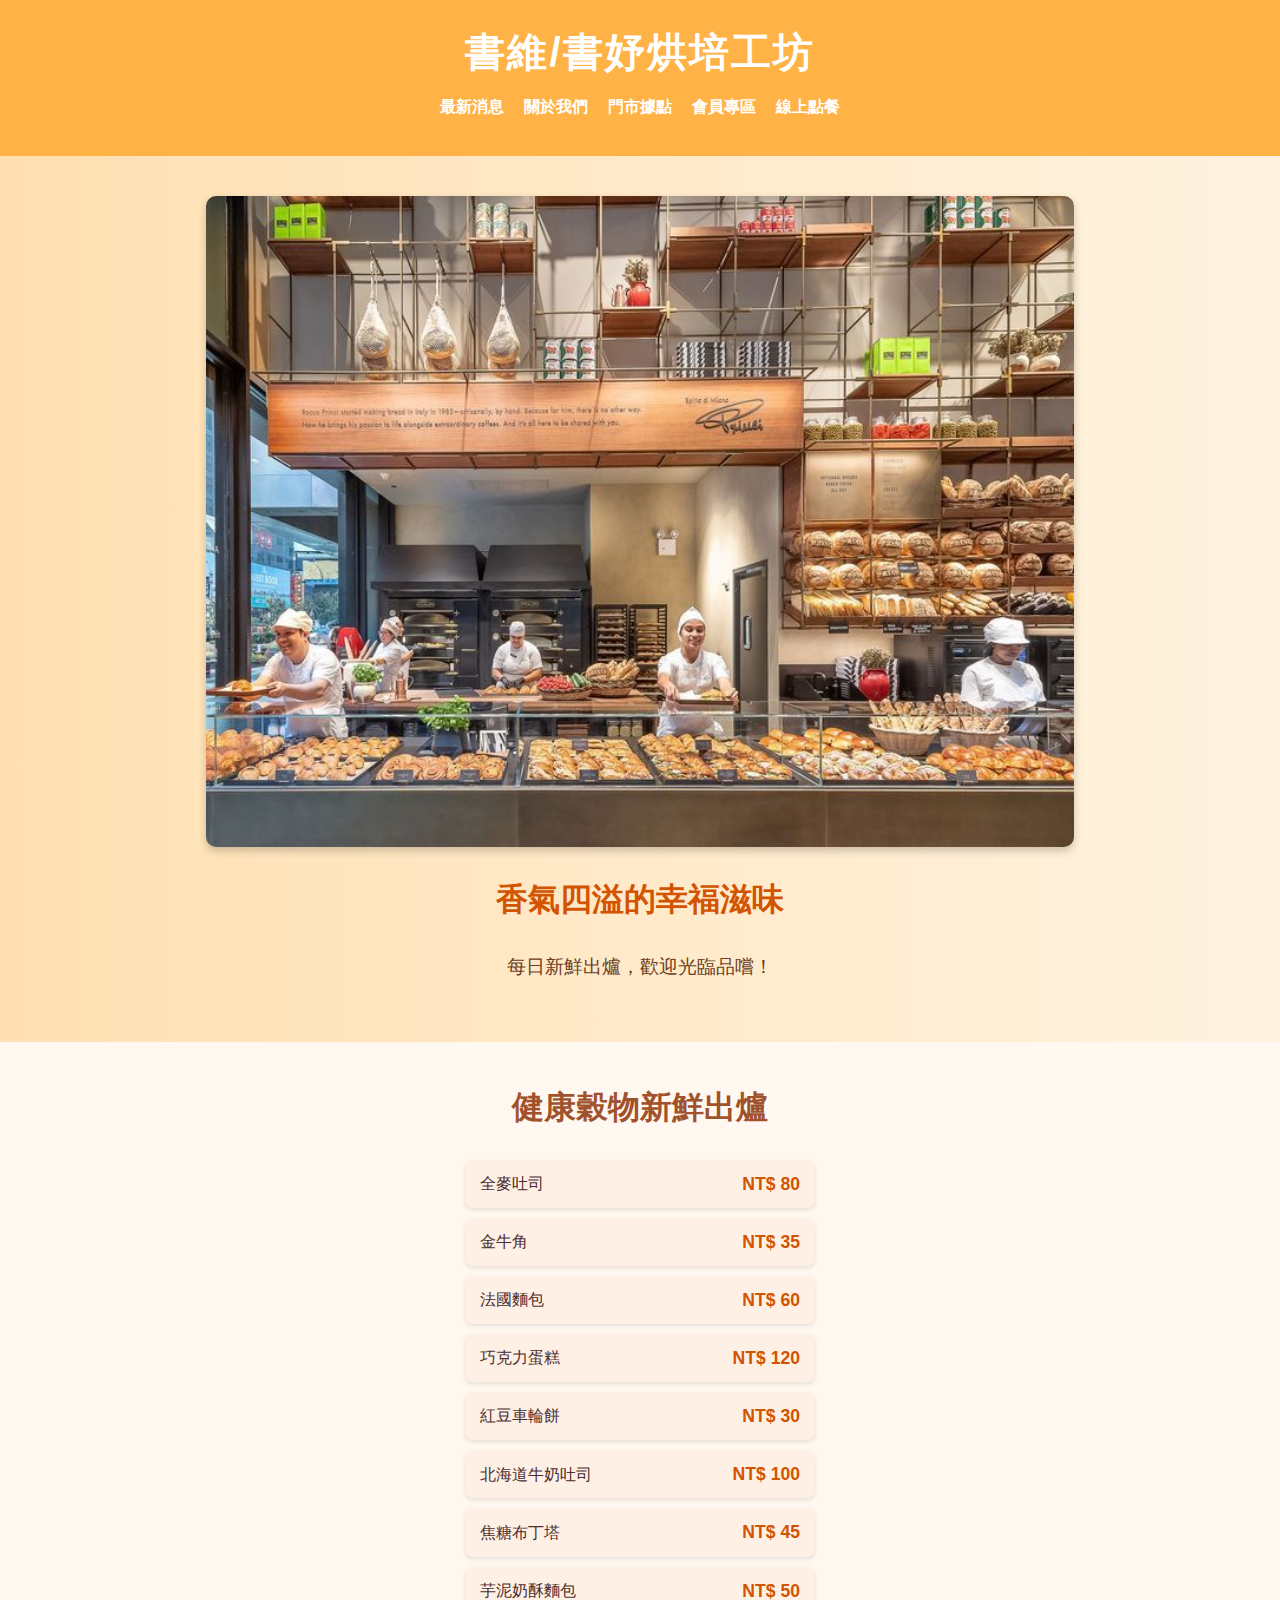
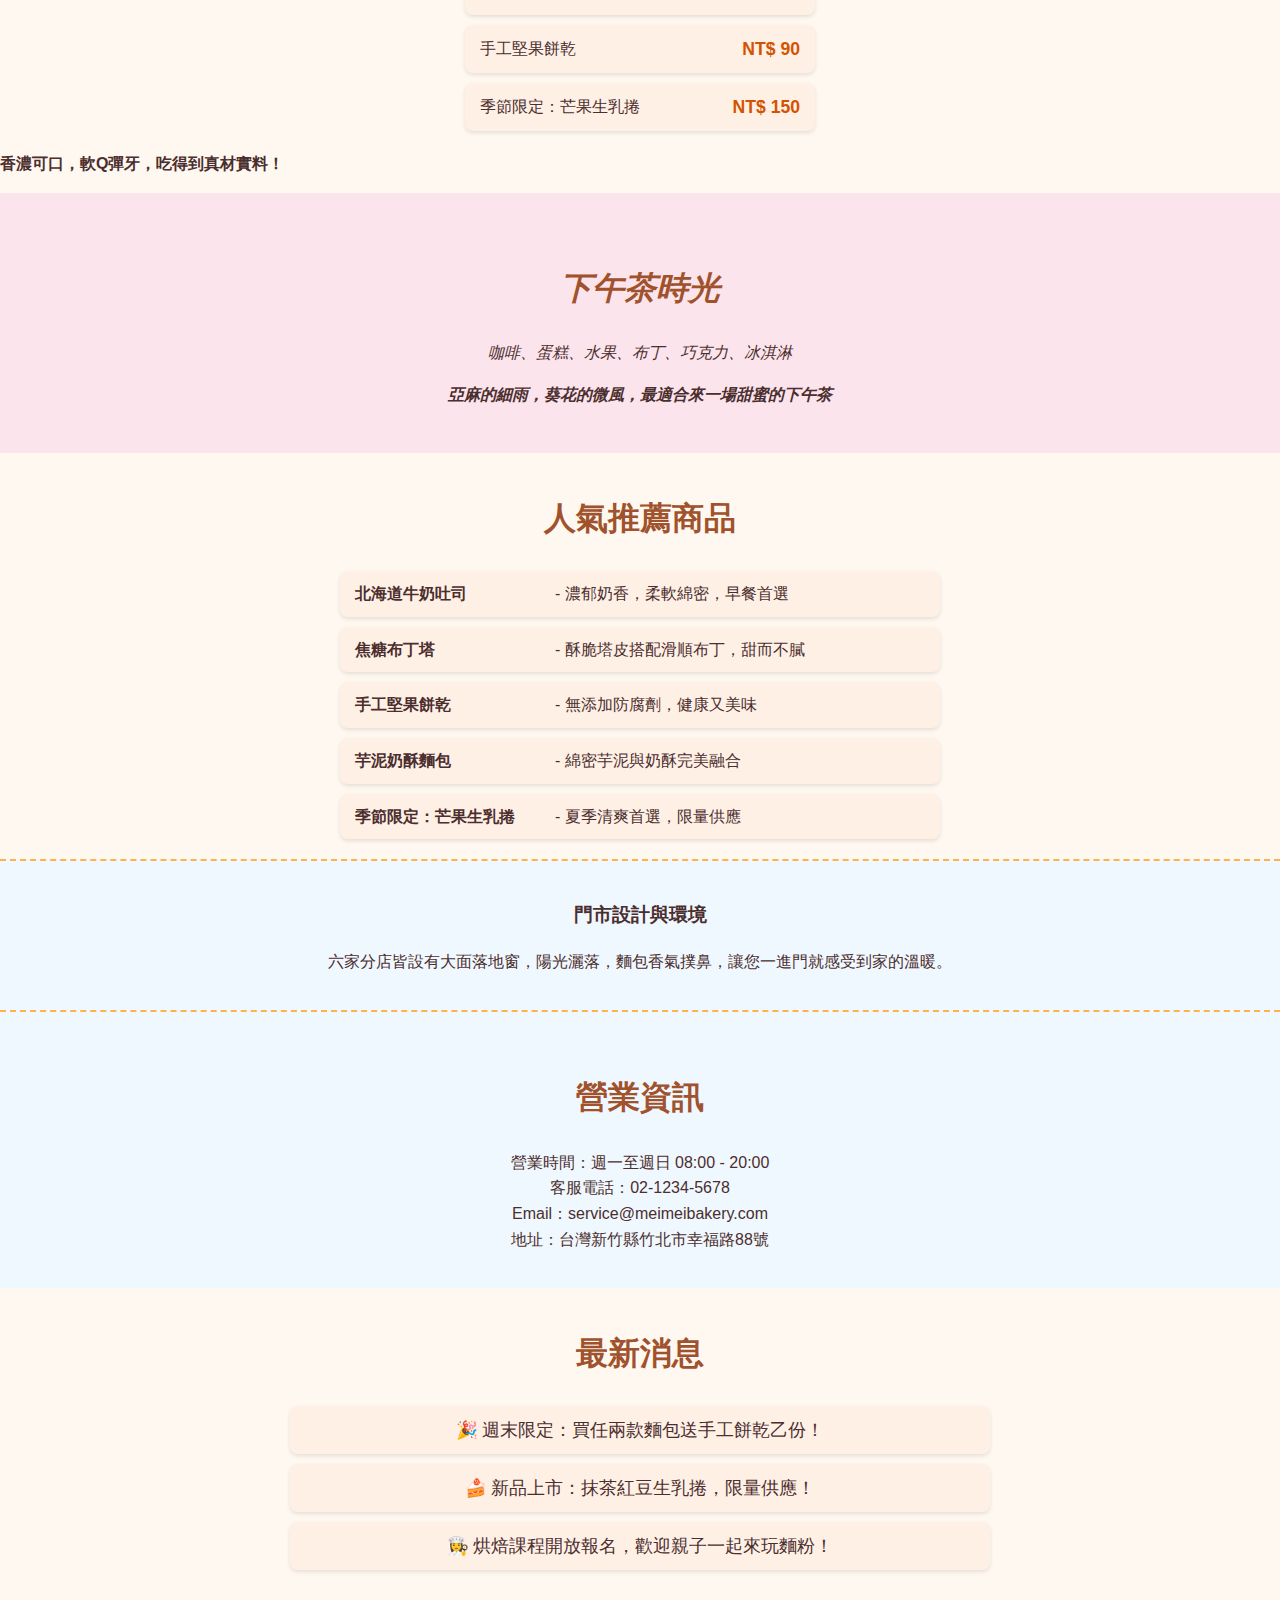
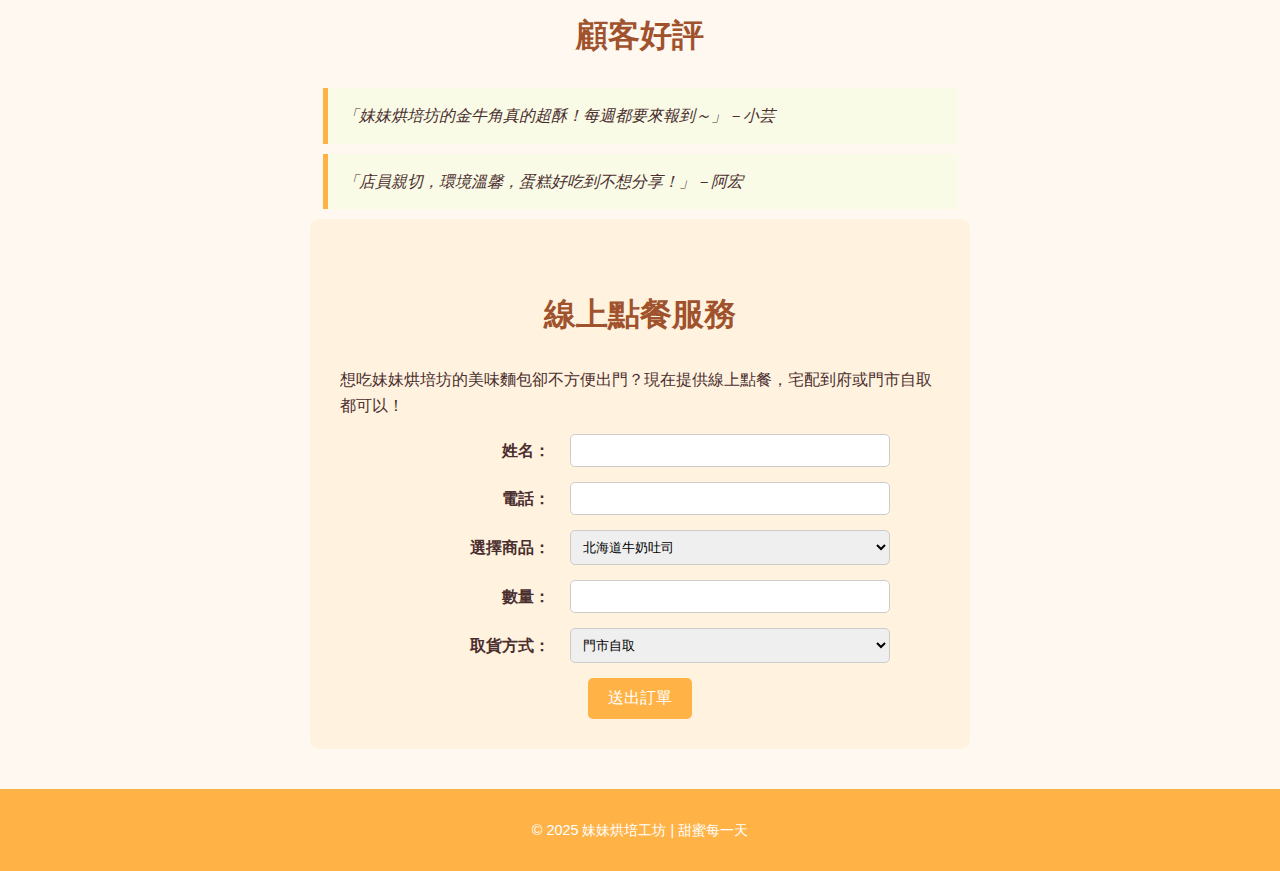
<file: bakery.html>
<!DOCTYPE html>
<html lang="zh-hant">
<head>
    <meta charset="UTF-8">
    <meta name="viewport" content="width=device-width, initial-scale=1.0">
    <title>妹妹/書維烘培工坊</title>
    <link rel="stylesheet" href="style.css">
</head>
<body>
    <header>
        <h1>書維/書妤烘培工坊</h1>
        <nav>
            <ul>
                <li><a href="#">最新消息</a></li>
                <li><a href="#">關於我們</a></li>
                <li><a href="#">門市據點</a></li>
                <li><a href="#">會員專區</a></li>
                <li><a href="#online-order">線上點餐</a></li>
            </ul>
        </nav>
    </header>

    <section class="hero">
        <img src="images/面包店设计.jpg" alt="妹妹烘培坊六家店面設計">
        <h2>香氣四溢的幸福滋味</h2>
        <p>每日新鮮出爐，歡迎光臨品嚐！</p>
    </section>

    <section class="products">
        <h2>健康穀物新鮮出爐</h2>
        <ul>
            <li>全麥吐司 <span class="price">NT$ 80</span></li>
            <li>金牛角 <span class="price">NT$ 35</span></li>
            <li>法國麵包 <span class="price">NT$ 60</span></li>
            <li>巧克力蛋糕 <span class="price">NT$ 120</span></li>
            <li>紅豆車輪餅 <span class="price">NT$ 30</span></li>
            <li>北海道牛奶吐司 <span class="price">NT$ 100</span></li>
            <li>焦糖布丁塔 <span class="price">NT$ 45</span></li>
            <li>芋泥奶酥麵包 <span class="price">NT$ 50</span></li>
            <li>手工堅果餅乾 <span class="price">NT$ 90</span></li>
            <li>季節限定：芒果生乳捲 <span class="price">NT$ 150</span></li>
        </ul>
        <p><strong>香濃可口，軟Q彈牙，吃得到真材實料！</strong></p>
    </section>

    <section class="afternoon-tea">
        <h2>下午茶時光</h2>
        <p>咖啡、蛋糕、水果、布丁、巧克力、冰淇淋</p>
        <p><strong>亞麻的細雨，葵花的微風，最適合來一場甜蜜的下午茶</strong></p>
    </section>

    <section class="featured-products">
        <h2>人氣推薦商品</h2>
        <ul>
            <li><strong>北海道牛奶吐司</strong> - 濃郁奶香，柔軟綿密，早餐首選</li>
            <li><strong>焦糖布丁塔</strong> - 酥脆塔皮搭配滑順布丁，甜而不膩</li>
            <li><strong>手工堅果餅乾</strong> - 無添加防腐劑，健康又美味</li>
            <li><strong>芋泥奶酥麵包</strong> - 綿密芋泥與奶酥完美融合</li>
            <li><strong>季節限定：芒果生乳捲</strong> - 夏季清爽首選，限量供應</li>
        </ul>
    </section>

    <section class="store-info">
        <h3>門市設計與環境</h3>
        <p>六家分店皆設有大面落地窗，陽光灑落，麵包香氣撲鼻，讓您一進門就感受到家的溫暖。</p>
    </section>

    <section class="business-info">
        <h2>營業資訊</h2>
        <ul>
            <li>營業時間：週一至週日 08:00 - 20:00</li>
            <li>客服電話：02-1234-5678</li>
            <li>Email：service@meimeibakery.com</li>
            <li>地址：台灣新竹縣竹北市幸福路88號</li>
        </ul>
    </section>

    <section class="news">
        <h2>最新消息</h2>
        <ul>
            <li>🎉 週末限定：買任兩款麵包送手工餅乾乙份！</li>
            <li>🍰 新品上市：抹茶紅豆生乳捲，限量供應！</li>
            <li>👩‍🍳 烘焙課程開放報名，歡迎親子一起來玩麵粉！</li>
        </ul>
    </section>

    <section class="reviews">
        <h2>顧客好評</h2>
        <blockquote>「妹妹烘培坊的金牛角真的超酥！每週都要來報到～」－小芸</blockquote>
        <blockquote>「店員親切，環境溫馨，蛋糕好吃到不想分享！」－阿宏</blockquote>
    </section>

    <section id="online-order" class="online-order">
        <h2>線上點餐服務</h2>
        <p>想吃妹妹烘培坊的美味麵包卻不方便出門？現在提供線上點餐，宅配到府或門市自取都可以！</p>
        <form action="submit_order.php" method="post">
            <label for="name">姓名：</label>
            <input type="text" id="name" name="name" required>

            <label for="phone">電話：</label>
            <input type="tel" id="phone" name="phone" required>

            <label for="product">選擇商品：</label>
            <select id="product" name="product">
                <option value="milk-toast">北海道牛奶吐司</option>
                <option value="caramel-tart">焦糖布丁塔</option>
                <option value="nut-cookie">手工堅果餅乾</option>
                <option value="taro-bread">芋泥奶酥麵包</option>
                <option value="mango-roll">芒果生乳捲</option>
            </select>

            <label for="quantity">數量：</label>
            <input type="number" id="quantity" name="quantity" min="1" required>

            <label for="delivery">取貨方式：</label>
            <select id="delivery" name="delivery">
                <option value="pickup">門市自取</option>
                <option value="delivery">宅配到府</option>
            </select>

            <button type="submit">送出訂單</button>
        </form>
    </section>

    <footer>
        <p>&copy; 2025 妹妹烘培工坊 | 甜蜜每一天</p>
    </footer>
</body>
</html>
</file>
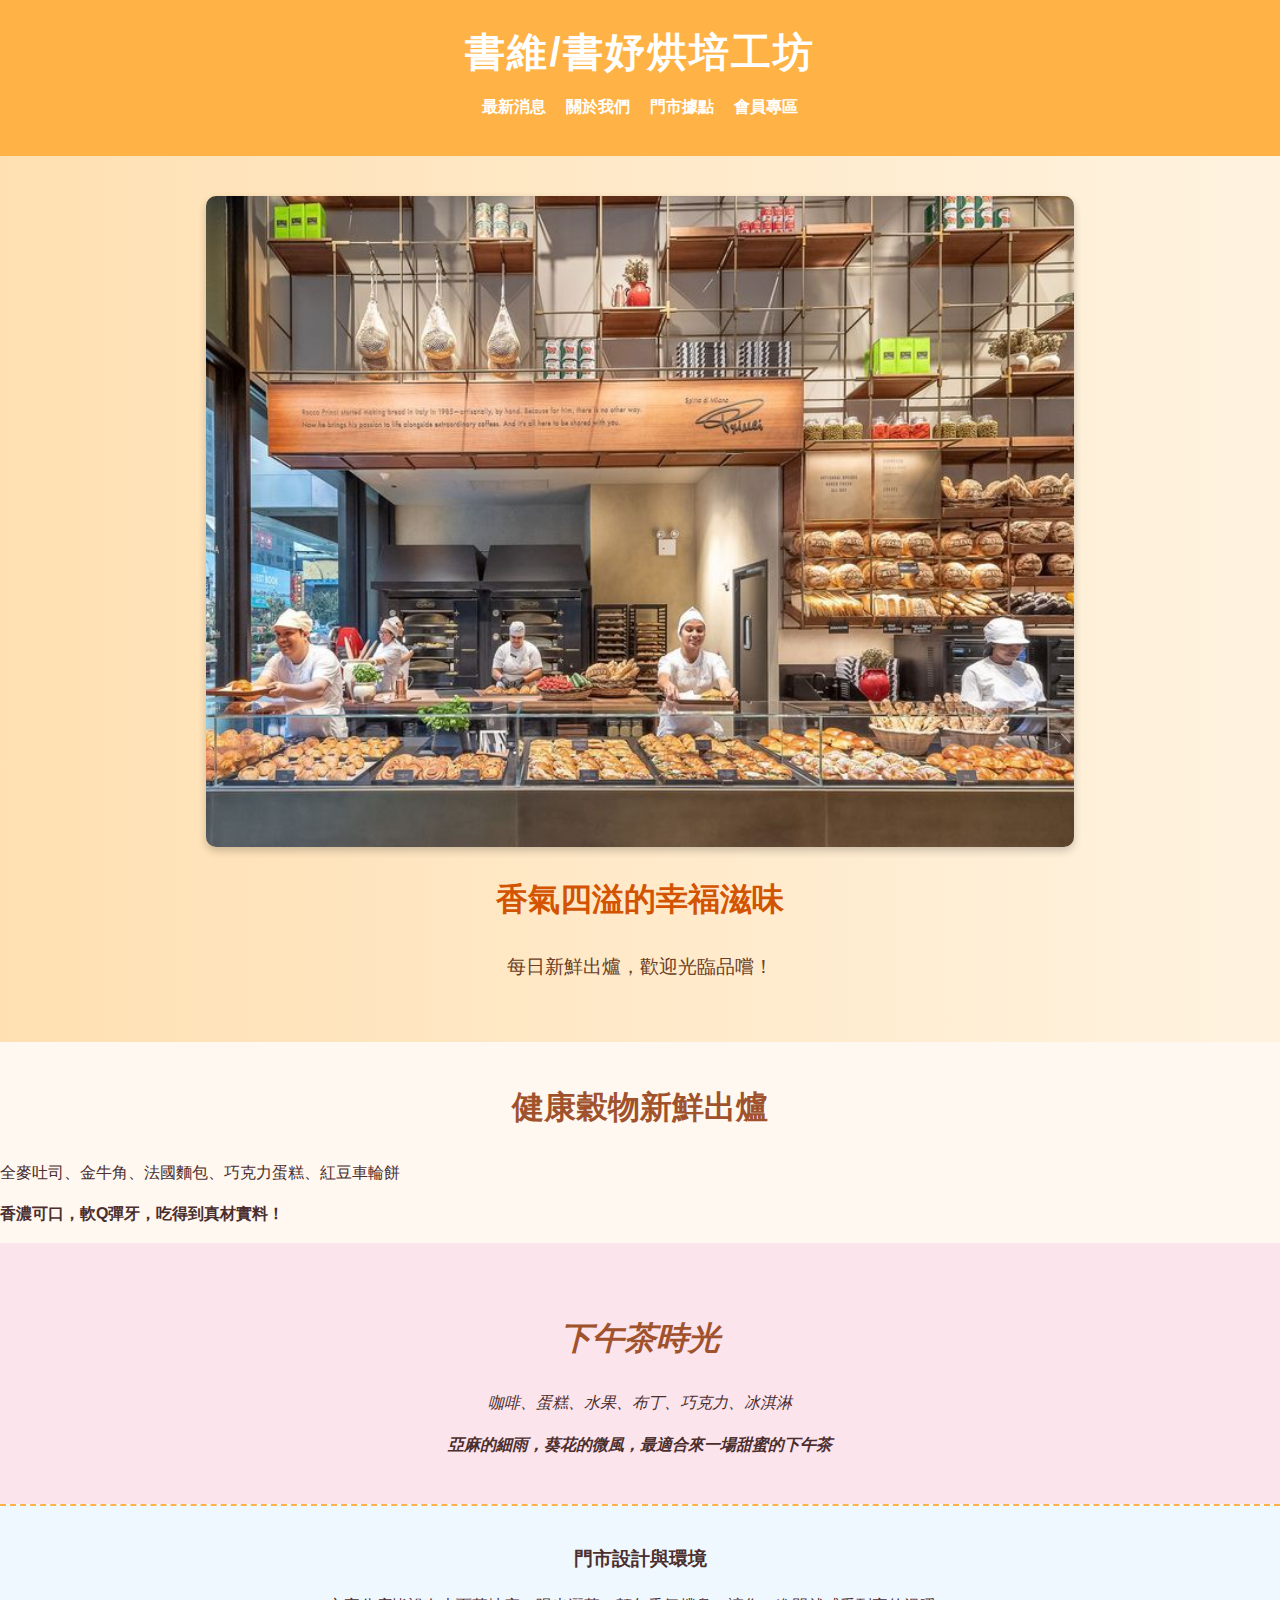
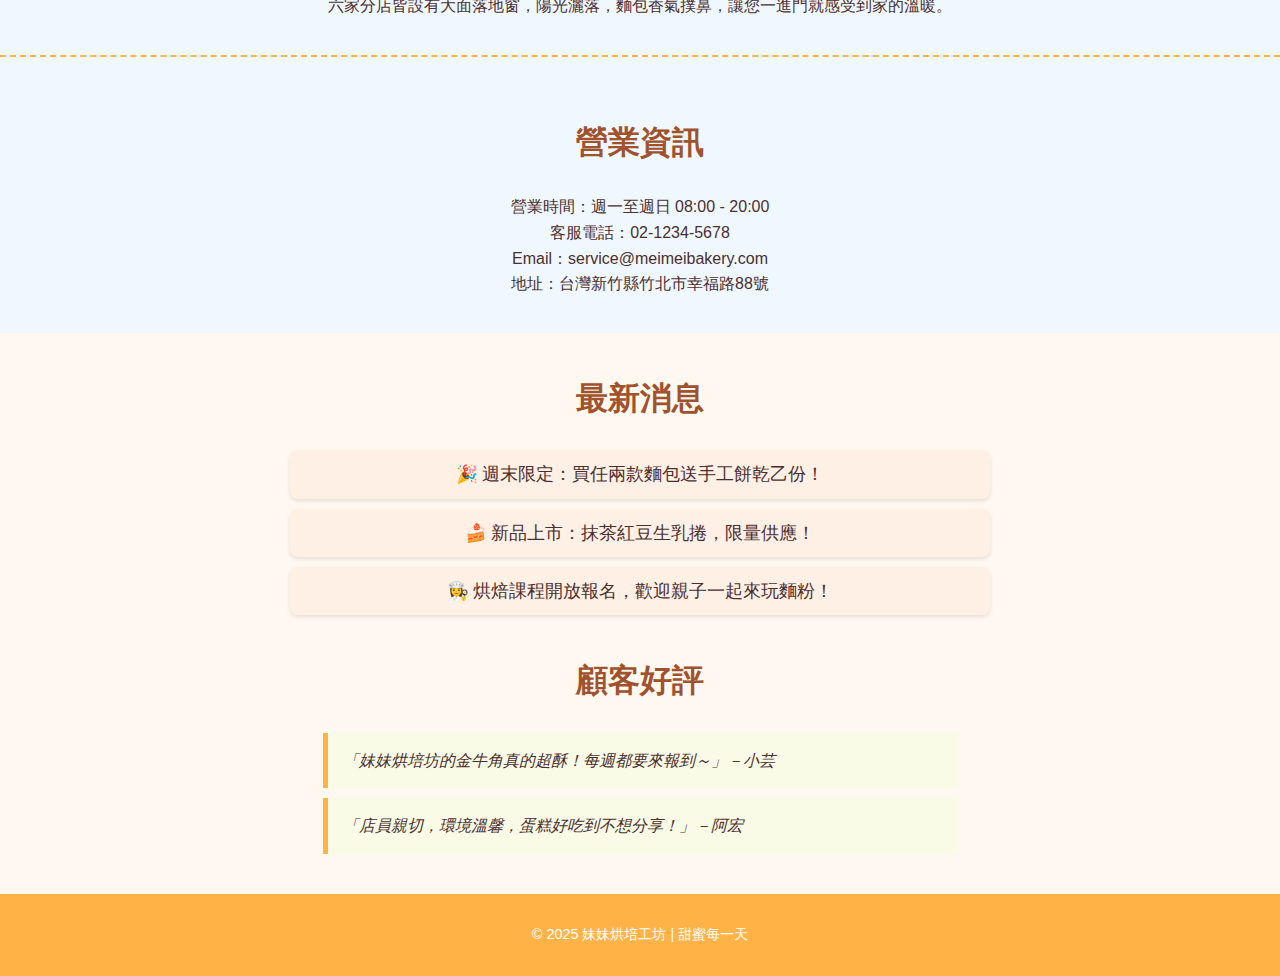
<file: index1.html>
<!DOCTYPE html>
<html lang="zh-hant">
<head>
    <meta charset="UTF-8">
    <meta name="viewport" content="width=device-width, initial-scale=1.0">
    <title>妹妹/書維烘培工坊</title>
    <link rel="stylesheet" href="style.css">
</head>
<body>
    <header>
        <h1>書維/書妤烘培工坊</h1>
        <nav>
            <ul>
                <li><a href="#">最新消息</a></li>
                <li><a href="#">關於我們</a></li>
                <li><a href="#">門市據點</a></li>
                <li><a href="#">會員專區</a></li>
            </ul>
        </nav>
    </header>

    <section class="hero">
        <img src="images/面包店设计.jpg" alt="妹妹烘培坊六家店面設計">
        <h2>香氣四溢的幸福滋味</h2>
        <p>每日新鮮出爐，歡迎光臨品嚐！</p>
    </section>

    <section class="products">
        <h2>健康穀物新鮮出爐</h2>
        <p>全麥吐司、金牛角、法國麵包、巧克力蛋糕、紅豆車輪餅</p>
        <p><strong>香濃可口，軟Q彈牙，吃得到真材實料！</strong></p>
    </section>

    <section class="afternoon-tea">
        <h2>下午茶時光</h2>
        <p>咖啡、蛋糕、水果、布丁、巧克力、冰淇淋</p>
        <p><strong>亞麻的細雨，葵花的微風，最適合來一場甜蜜的下午茶</strong></p>
    </section>

    <section class="store-info">
        <h3>門市設計與環境</h3>
        <p>六家分店皆設有大面落地窗，陽光灑落，麵包香氣撲鼻，讓您一進門就感受到家的溫暖。</p>
    </section>

    <section class="business-info">
        <h2>營業資訊</h2>
        <ul>
            <li>營業時間：週一至週日 08:00 - 20:00</li>
            <li>客服電話：02-1234-5678</li>
            <li>Email：service@meimeibakery.com</li>
            <li>地址：台灣新竹縣竹北市幸福路88號</li>
        </ul>
    </section>

    <section class="news">
        <h2>最新消息</h2>
        <ul>
            <li>🎉 週末限定：買任兩款麵包送手工餅乾乙份！</li>
            <li>🍰 新品上市：抹茶紅豆生乳捲，限量供應！</li>
            <li>👩‍🍳 烘焙課程開放報名，歡迎親子一起來玩麵粉！</li>
        </ul>
    </section>

    <section class="reviews">
        <h2>顧客好評</h2>
        <blockquote>「妹妹烘培坊的金牛角真的超酥！每週都要來報到～」－小芸</blockquote>
        <blockquote>「店員親切，環境溫馨，蛋糕好吃到不想分享！」－阿宏</blockquote>
    </section>

    <footer>
        <p>&copy; 2025 妹妹烘培工坊 | 甜蜜每一天</p>
    </footer>
</body>
</html>
</file>
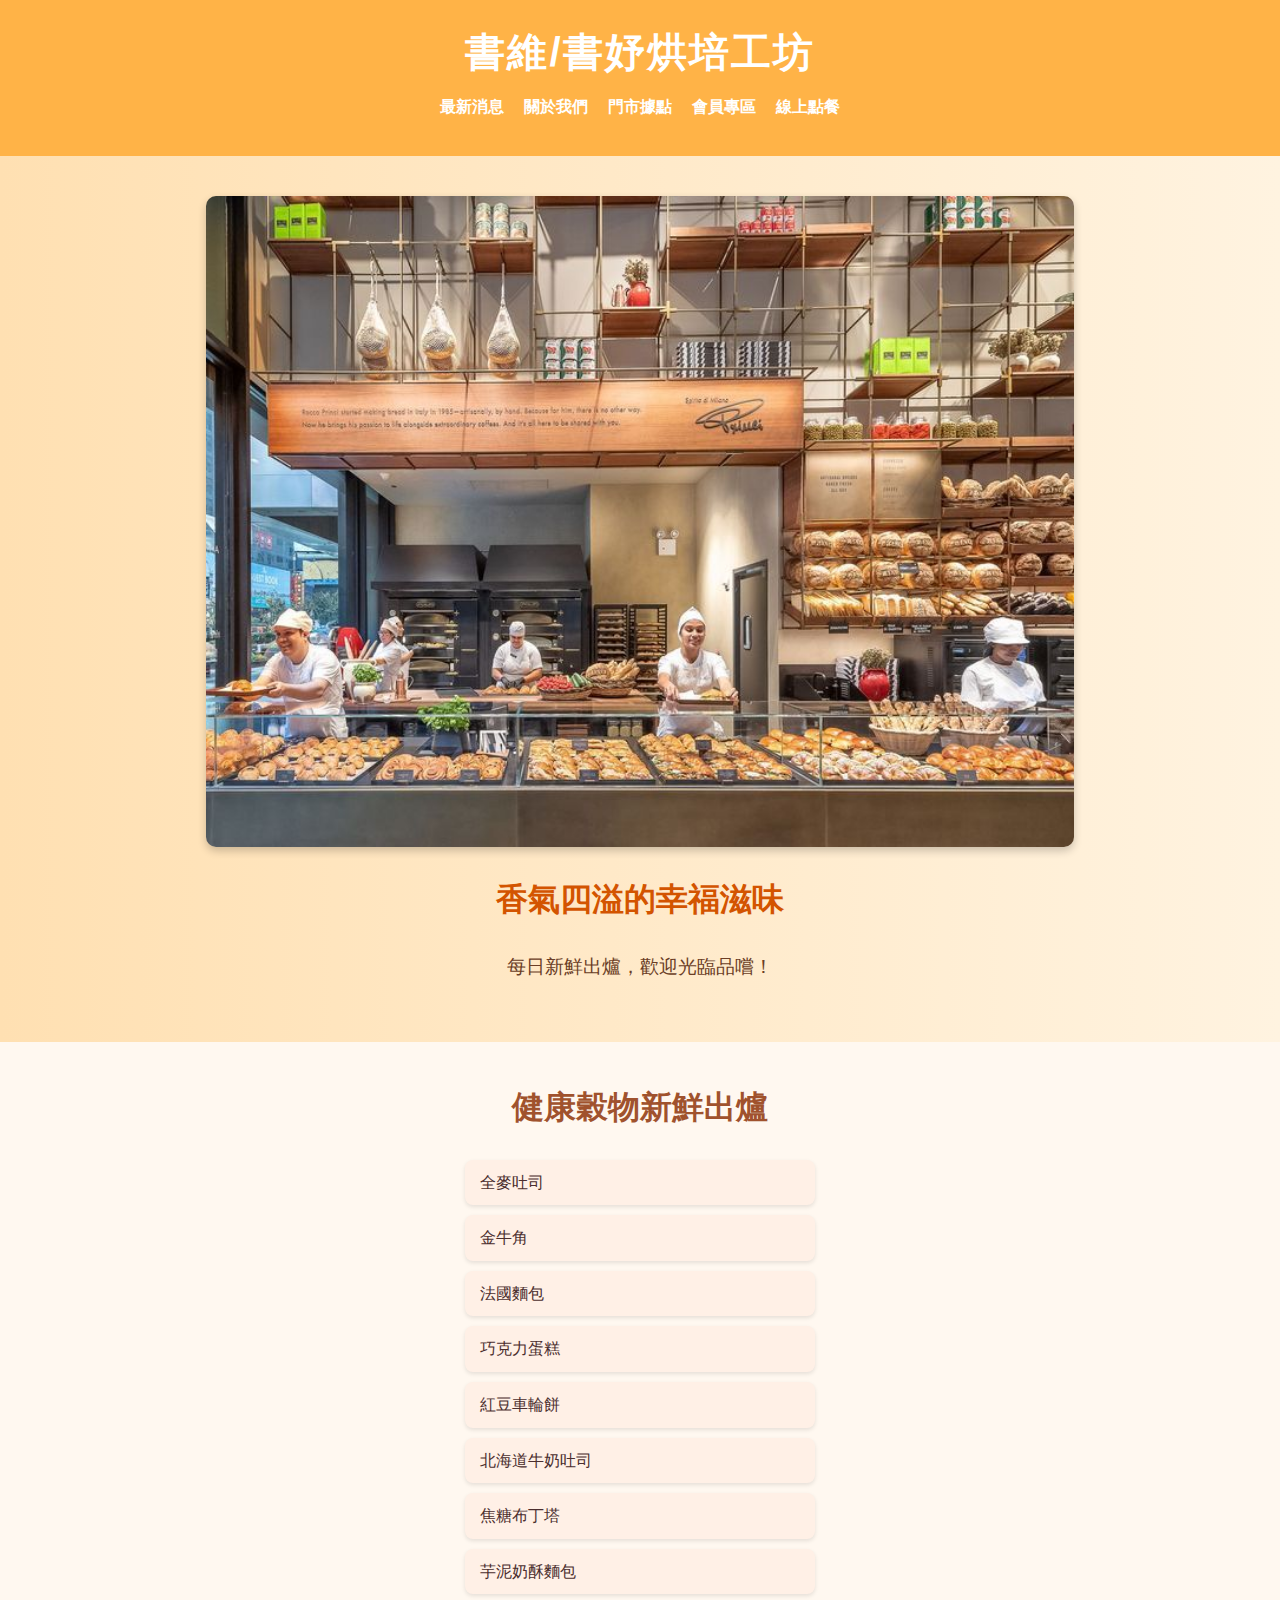
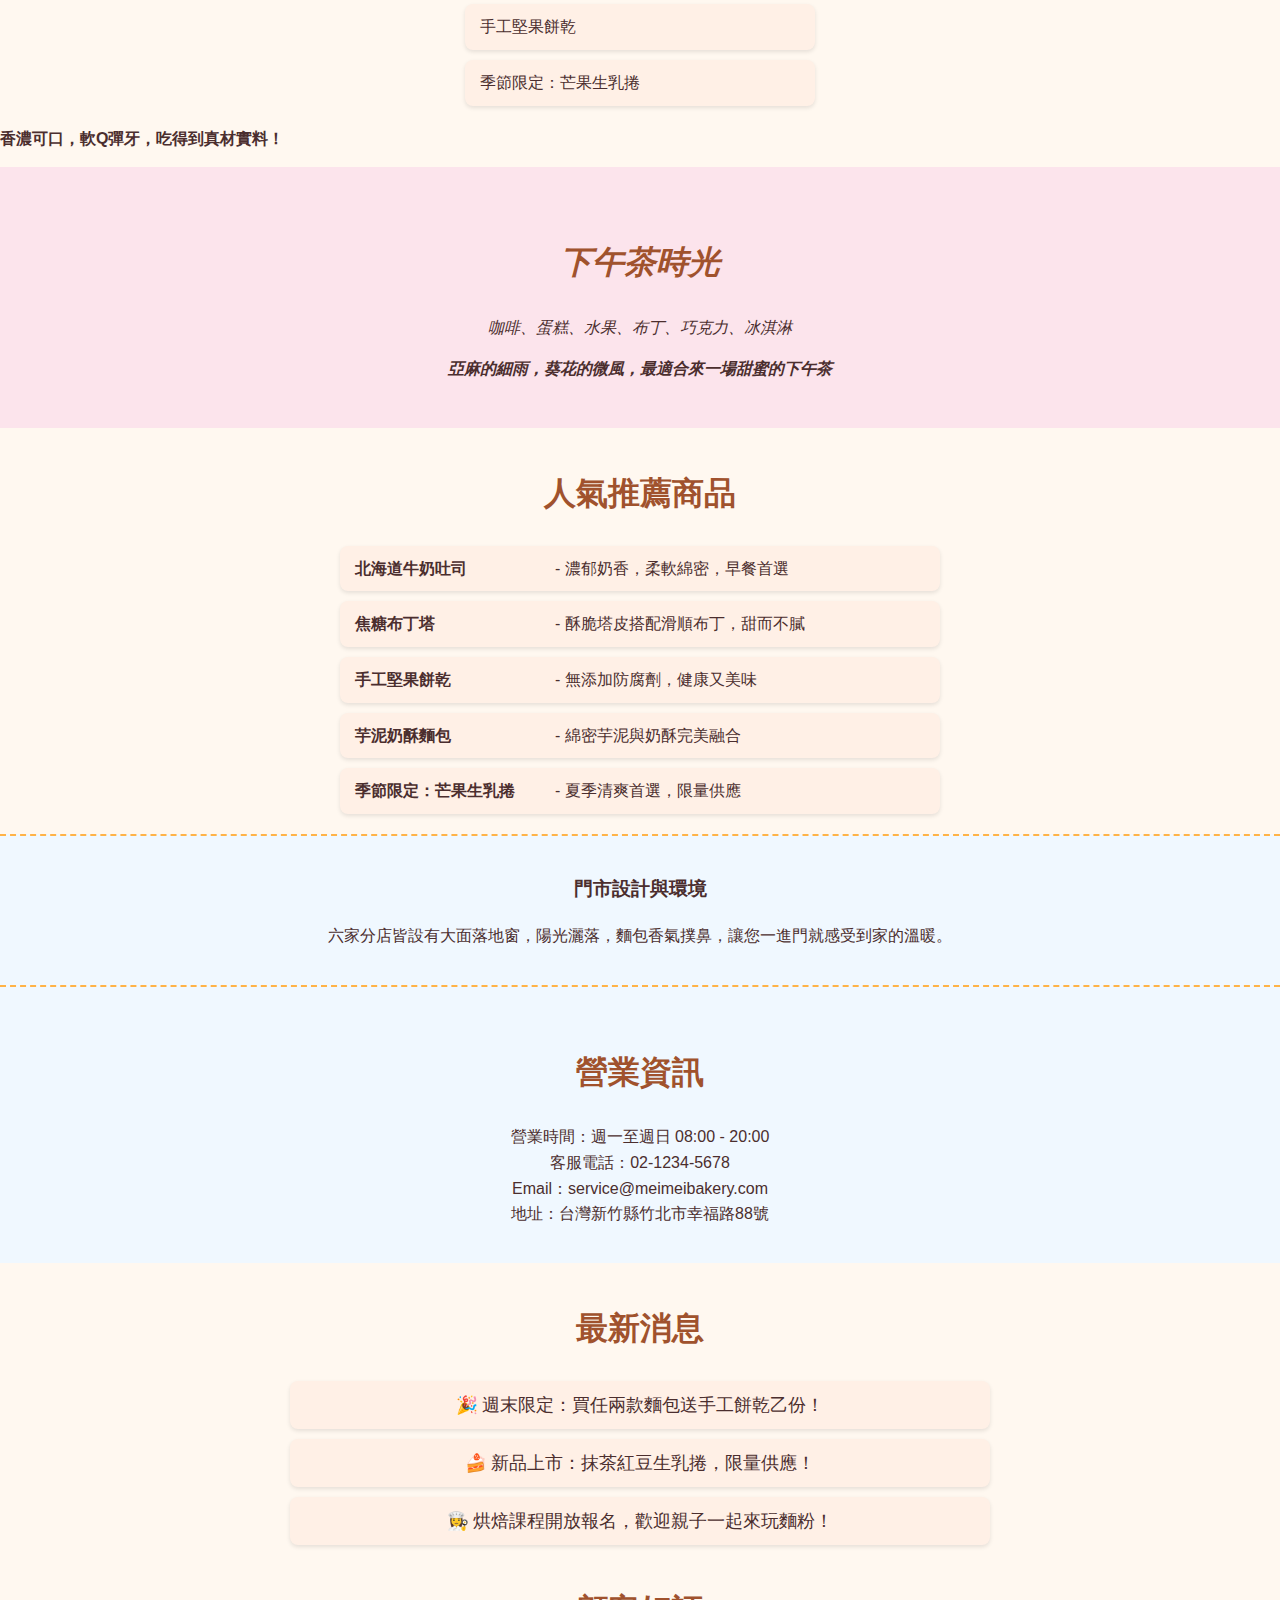
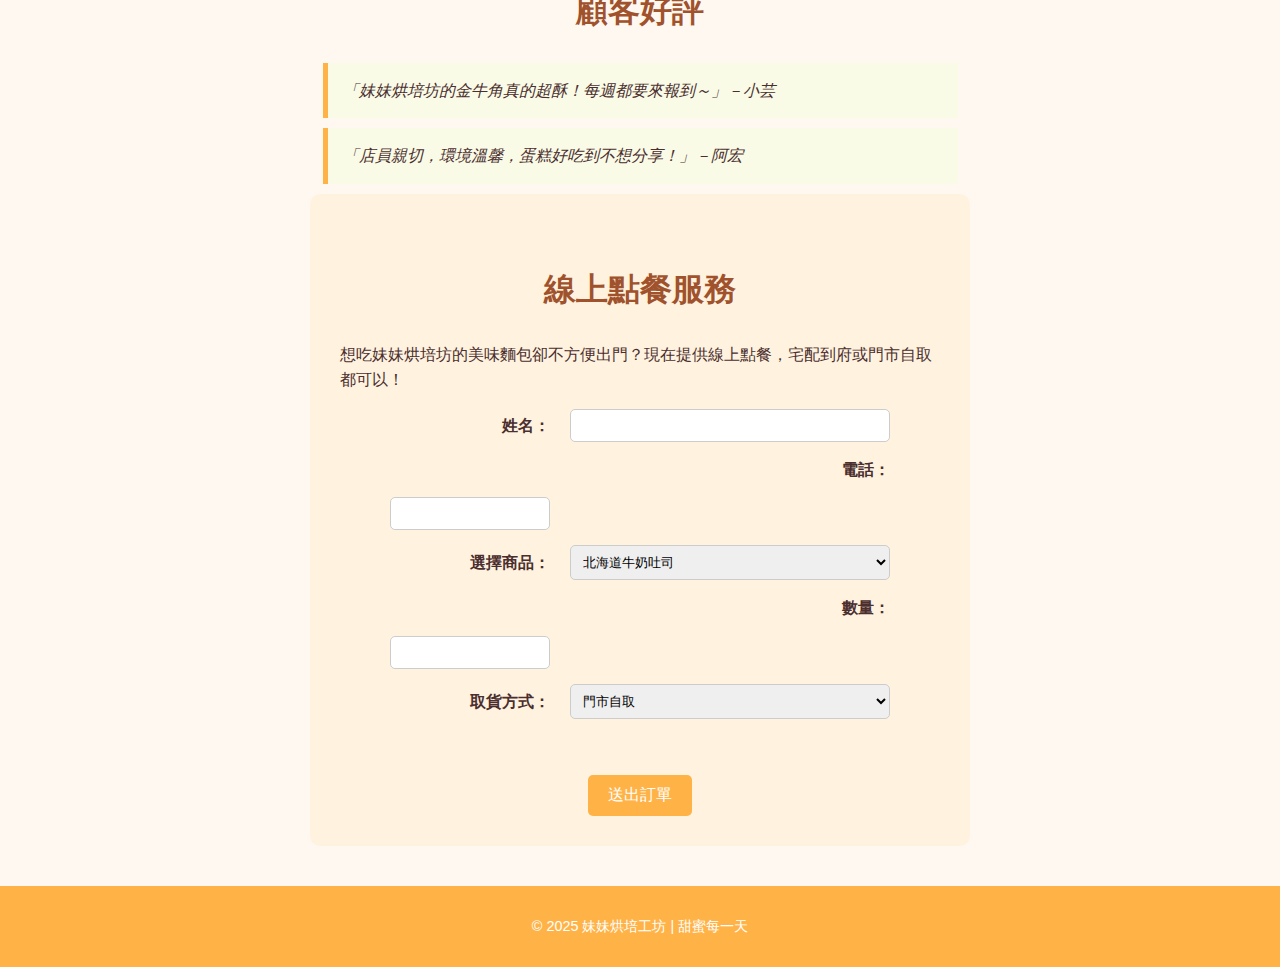
<file: index2.html>
<!DOCTYPE html>
<html lang="zh-hant">
<head>
    <meta charset="UTF-8">
    <meta name="viewport" content="width=device-width, initial-scale=1.0">
    <title>妹妹/書維烘培工坊</title>
    <link rel="stylesheet" href="style.css">
</head>
<body>
    <header>
        <h1>書維/書妤烘培工坊</h1>
        <nav>
            <ul>
                <li><a href="#">最新消息</a></li>
                <li><a href="#">關於我們</a></li>
                <li><a href="#">門市據點</a></li>
                <li><a href="#">會員專區</a></li>
                <li><a href="#online-order">線上點餐</a></li>
            </ul>
        </nav>
    </header>

    <section class="hero">
        <img src="images/面包店设计.jpg" alt="妹妹烘培坊六家店面設計">
        <h2>香氣四溢的幸福滋味</h2>
        <p>每日新鮮出爐，歡迎光臨品嚐！</p>
    </section>

    <section class="products">
        <h2>健康穀物新鮮出爐</h2>
        <ul>
            <li>全麥吐司</li>
            <li>金牛角</li>
            <li>法國麵包</li>
            <li>巧克力蛋糕</li>
            <li>紅豆車輪餅</li>
            <li>北海道牛奶吐司</li>
            <li>焦糖布丁塔</li>
            <li>芋泥奶酥麵包</li>
            <li>手工堅果餅乾</li>
            <li>季節限定：芒果生乳捲</li>
        </ul>
        <p><strong>香濃可口，軟Q彈牙，吃得到真材實料！</strong></p>
    </section>

    <section class="afternoon-tea">
        <h2>下午茶時光</h2>
        <p>咖啡、蛋糕、水果、布丁、巧克力、冰淇淋</p>
        <p><strong>亞麻的細雨，葵花的微風，最適合來一場甜蜜的下午茶</strong></p>
    </section>

    <section class="featured-products">
        <h2>人氣推薦商品</h2>
        <ul>
            <li><strong>北海道牛奶吐司</strong> - 濃郁奶香，柔軟綿密，早餐首選</li>
            <li><strong>焦糖布丁塔</strong> - 酥脆塔皮搭配滑順布丁，甜而不膩</li>
            <li><strong>手工堅果餅乾</strong> - 無添加防腐劑，健康又美味</li>
            <li><strong>芋泥奶酥麵包</strong> - 綿密芋泥與奶酥完美融合</li>
            <li><strong>季節限定：芒果生乳捲</strong> - 夏季清爽首選，限量供應</li>
        </ul>
    </section>

    <section class="store-info">
        <h3>門市設計與環境</h3>
        <p>六家分店皆設有大面落地窗，陽光灑落，麵包香氣撲鼻，讓您一進門就感受到家的溫暖。</p>
    </section>

    <section class="business-info">
        <h2>營業資訊</h2>
        <ul>
            <li>營業時間：週一至週日 08:00 - 20:00</li>
            <li>客服電話：02-1234-5678</li>
            <li>Email：service@meimeibakery.com</li>
            <li>地址：台灣新竹縣竹北市幸福路88號</li>
        </ul>
    </section>

    <section class="news">
        <h2>最新消息</h2>
        <ul>
            <li>🎉 週末限定：買任兩款麵包送手工餅乾乙份！</li>
            <li>🍰 新品上市：抹茶紅豆生乳捲，限量供應！</li>
            <li>👩‍🍳 烘焙課程開放報名，歡迎親子一起來玩麵粉！</li>
        </ul>
    </section>

    <section class="reviews">
        <h2>顧客好評</h2>
        <blockquote>「妹妹烘培坊的金牛角真的超酥！每週都要來報到～」－小芸</blockquote>
        <blockquote>「店員親切，環境溫馨，蛋糕好吃到不想分享！」－阿宏</blockquote>
    </section>

    <section id="online-order" class="online-order">
        <h2>線上點餐服務</h2>
        <p>想吃妹妹烘培坊的美味麵包卻不方便出門？現在提供線上點餐，宅配到府或門市自取都可以！</p>
        <form action="submit_order.php" method="post">
            <label for="name">姓名：</label>
            <input type="text" id="name" name="name" required><br>

            <label for="phone">電話：</label>
            <input type="tel" id="phone" name="phone" required><br>

            <label for="product">選擇商品：</label>
            <select id="product" name="product">
                <option value="milk-toast">北海道牛奶吐司</option>
                <option value="caramel-tart">焦糖布丁塔</option>
                <option value="nut-cookie">手工堅果餅乾</option>
                <option value="taro-bread">芋泥奶酥麵包</option>
                <option value="mango-roll">芒果生乳捲</option>
            </select><br>

            <label for="quantity">數量：</label>
            <input type="number" id="quantity" name="quantity" min="1" required><br>

            <label for="delivery">取貨方式：</label>
            <select id="delivery" name="delivery">
                <option value="pickup">門市自取</option>
                <option value="delivery">宅配到府</option>
            </select><br>

            <button type="submit">送出訂單</button>
        </form>
    </section>

    <footer>
        <p>&copy; 2025 妹妹烘培工坊 | 甜蜜每一天</p>
    </footer>
</body>
</html>
</file>
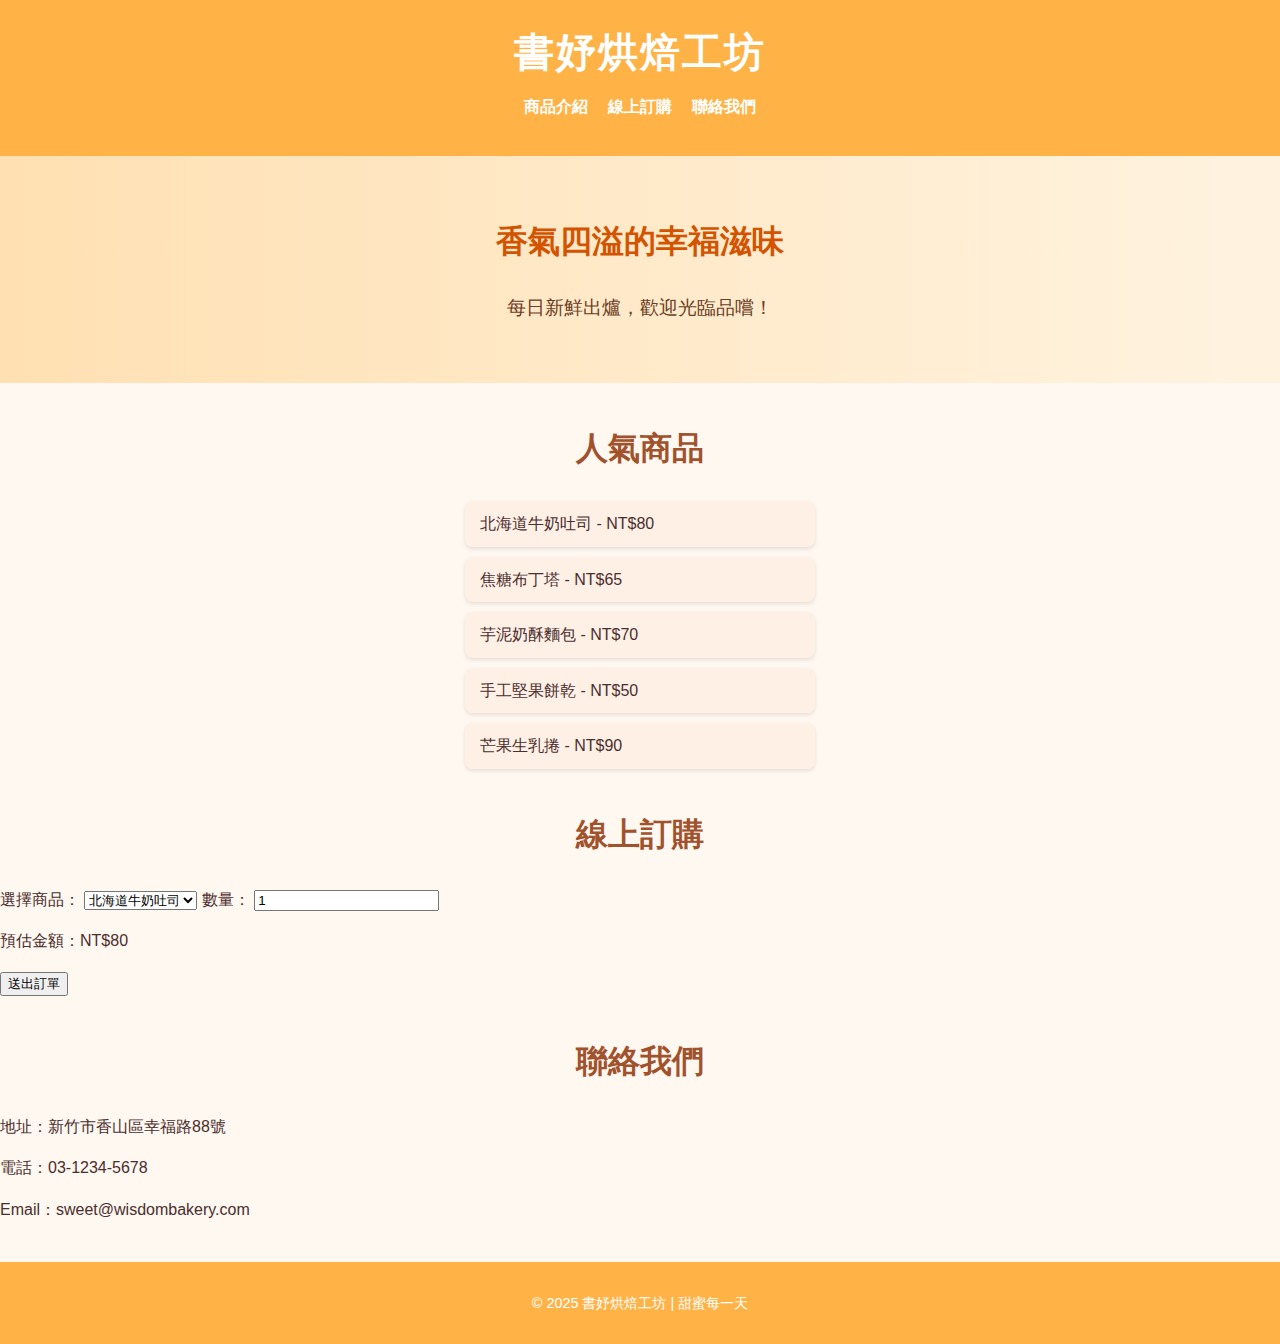
<file: index3.html>
<!DOCTYPE html>
<html lang="zh-Hant">
<head>
  <meta charset="UTF-8" />
  <meta name="viewport" content="width=device-width, initial-scale=1.0" />
  <title>書妤烘焙工坊 SweetWisdom Bakery</title>
  <link rel="stylesheet" href="style.css" />
</head>
<body>
  <header>
    <h1>書妤烘焙工坊</h1>
    <nav>
      <ul>
        <li><a href="#products">商品介紹</a></li>
        <li><a href="#order">線上訂購</a></li>
        <li><a href="#contact">聯絡我們</a></li>
      </ul>
    </nav>
  </header>

  <section class="hero">
    <h2>香氣四溢的幸福滋味</h2>
    <p>每日新鮮出爐，歡迎光臨品嚐！</p>
    <div id="countdown"></div>
  </section>

  <section id="products" class="products">
    <h2>人氣商品</h2>
    <ul>
      <li>北海道牛奶吐司 - NT$80</li>
      <li>焦糖布丁塔 - NT$65</li>
      <li>芋泥奶酥麵包 - NT$70</li>
      <li>手工堅果餅乾 - NT$50</li>
      <li>芒果生乳捲 - NT$90</li>
    </ul>
  </section>

  <section id="order" class="order">
    <h2>線上訂購</h2>
    <form>
      <label for="product">選擇商品：</label>
      <select id="product">
        <option value="milk-toast">北海道牛奶吐司</option>
        <option value="caramel-tart">焦糖布丁塔</option>
        <option value="taro-bread">芋泥奶酥麵包</option>
        <option value="nut-cookie">手工堅果餅乾</option>
        <option value="mango-roll">芒果生乳捲</option>
      </select>

      <label for="quantity">數量：</label>
      <input type="number" id="quantity" min="1" value="1" />

      <p id="priceDisplay">預估金額：NT$80</p>

      <button type="submit">送出訂單</button>
    </form>
  </section>

  <section id="contact" class="contact">
    <h2>聯絡我們</h2>
    <p>地址：新竹市香山區幸福路88號</p>
    <p>電話：03-1234-5678</p>
    <p>Email：sweet@wisdombakery.com</p>
  </section>

  <footer>
    <p>&copy; 2025 書妤烘焙工坊 | 甜蜜每一天</p>
  </footer>

  <button id="backToTop">↑ 回到頂端</button>

  <script src="script.js"></script>
</body>
</html>
</file>
<file: style.css>
/* 全域設定 */
body {
    font-family: "微軟正黑體", sans-serif;
    margin: 0;
    padding: 0;
    background-color: #fff8f0;
    color: #4b2e2e;
    line-height: 1.6;
}

/* 頁首設計 */
header {
    background-color: #ffb347;
    color: white;
    padding: 20px;
    text-align: center;
    box-shadow: 0 4px 6px rgba(0,0,0,0.1);
}

header h1 {
    margin: 0;
    font-size: 2.5em;
    letter-spacing: 2px;
}

nav ul {
    list-style: none;
    padding: 0;
    margin-top: 10px;
    display: flex;
    justify-content: center;
    gap: 20px;
}

nav a {
    text-decoration: none;
    color: white;
    font-weight: bold;
    transition: color 0.3s ease;
}

nav a:hover {
    color: #6b3e26;
}

/* Hero 區塊 */
.hero {
    text-align: center;
    padding: 40px 20px;
    background: linear-gradient(to right, #ffe0b2, #fff3e0);
}

.hero img {
    width: 70%;
    max-width: 1000px;
    height: auto;
    border-radius: 10px;
    box-shadow: 0 4px 8px rgba(0,0,0,0.2);
    animation: fadeIn 1.5s ease-in;
    transition: transform 0.3s ease;
}

.hero img:hover {
    transform: scale(1.02);
}

.hero h2 {
    font-size: 2em;
    margin-top: 20px;
    color: #d35400;
    animation: slideInFromBottom 1s ease-out;
}

.hero p {
    font-size: 1.2em;
    color: #6b3e26;
    animation: slideInFromBottom 1.2s ease-out;
}

/* 動畫定義 */
@keyframes fadeIn {
    from {
        opacity: 0;
    }
    to {
        opacity: 1;
    }
}

@keyframes slideInFromBottom {
    from {
        opacity: 0;
        transform: translateY(30px);
    }
    to {
        opacity: 1;
        transform: translateY(0);
    }
}

/* 區塊標題 */
section h2 {
    text-align: center;
    font-size: 2em;
    margin-top: 40px;
    color: #a0522d;
}

/* 商品列表 */
.products ul,
.news ul {
    list-style: none;
    padding: 0;
    margin: 20px auto;
    max-width: 350px;
}

.featured-products ul {
    list-style: none;
    padding: 0;
    margin: 20px auto;
    max-width: 600px;
}

.products li,
.news li {
    background-color: #fff0e6;
    margin: 10px 0;
    padding: 10px 15px;
    border-radius: 8px;
    box-shadow: 0 2px 4px rgba(0,0,0,0.1);
    display: flex;
    justify-content: space-between;
    align-items: center;
    transition: all 0.3s ease;
}

.products li:hover,
.news li:hover {
    transform: translateX(5px);
    box-shadow: 0 4px 8px rgba(0,0,0,0.2);
    background-color: #ffe5d9;
}

.featured-products li {
    background-color: #fff0e6;
    margin: 10px 0;
    padding: 10px 15px;
    border-radius: 8px;
    box-shadow: 0 2px 4px rgba(0,0,0,0.1);
    display: flex;
}

.featured-products li strong {
    min-width: 200px;
    display: inline-block;
}

.products li .price {
    color: #d35400;
    font-weight: bold;
    font-size: 1.1em;
    margin-left: 20px;
    flex-shrink: 0;
    min-width: 100px;
    text-align: right;
}

/* 下午茶區塊 */
.afternoon-tea {
    background-color: #fce4ec;
    padding: 30px;
    text-align: center;
    font-style: italic;
}

/* 門市與營業資訊 */
.store-info,
.business-info {
    padding: 20px;
    background-color: #f0f8ff; /* 改成淡藍色背景 */
    border-top: 2px dashed #ffb347;
    text-align: center;
}

.business-info ul {
    list-style: none;
    padding: 0;
}

/* 最新消息 */
.news li {
    font-size: 1.1em;
    text-align: center;
    justify-content: center;
}

/* 調整最新消息欄寬，避免過窄造成換行 */
.news ul {
    max-width: 700px;
}

/* 倒數計時器 */
.countdown-timer {
    font-size: 1.3em;
    font-weight: bold;
    color: #d35400;
    background: linear-gradient(135deg, #fff0e6, #ffe5d9);
    padding: 15px 25px;
    border-radius: 10px;
    margin: 20px auto;
    max-width: 500px;
    box-shadow: 0 3px 8px rgba(0,0,0,0.15);
    text-align: center;
    animation: pulse 2s ease-in-out infinite;
}

@keyframes pulse {
    0%, 100% {
        transform: scale(1);
        box-shadow: 0 3px 8px rgba(0,0,0,0.15);
    }
    50% {
        transform: scale(1.02);
        box-shadow: 0 5px 15px rgba(211, 84, 0, 0.3);
    }
}

/* 顧客好評 */
.reviews blockquote {
    font-style: italic;
    background-color: #f9fbe7;
    padding: 15px;
    margin: 10px auto;
    max-width: 600px;
    border-left: 5px solid #ffb347;
}

/* 線上點餐表單 */
.online-order {
    background-color: #fff3e0;
    padding: 30px;
    max-width: 600px;
    margin: 0 auto;
    border-radius: 10px;
}
.online-order form {
    display: grid;
    grid-template-columns: 1fr 2fr;
    gap: 15px 20px;
    align-items: center;
    max-width: 500px;
    margin: 0 auto;
}

.online-order label {
    text-align: right;
    font-weight: bold;
}

.online-order input,
.online-order select {
    width: 100%;
    padding: 8px;
    border-radius: 5px;
    border: 1px solid #ccc;
    box-sizing: border-box;
}

.online-order button {
    grid-column: span 2;
    justify-self: center;
    padding: 10px 20px;
    background-color: #ffb347;
    color: white;
    border: none;
    border-radius: 5px;
    font-size: 1em;
    cursor: pointer;
    transition: all 0.3s ease;
}

.online-order button:hover {
    background-color: #e67e22;
    transform: scale(1.05);
    box-shadow: 0 4px 12px rgba(230, 126, 34, 0.4);
}

/* 頁尾 */
footer {
    background-color: #ffb347;
    color: white;
    text-align: center;
    padding: 15px;
    margin-top: 40px;
    font-size: 0.9em;
}

/* 回到頂端按鈕 */
#backToTop {
    position: fixed;
    bottom: 30px;
    right: 30px;
    background-color: #ffb347;
    color: white;
    border: none;
    border-radius: 50px;
    padding: 12px 20px;
    font-size: 1em;
    font-weight: bold;
    cursor: pointer;
    box-shadow: 0 4px 12px rgba(0, 0, 0, 0.3);
    z-index: 999;
    display: none;
    transition: all 0.3s ease;
}

#backToTop:hover {
    background-color: #e67e22;
    transform: translateY(-5px);
    box-shadow: 0 6px 16px rgba(0, 0, 0, 0.4);
}

#backToTop:active {
    transform: translateY(-2px);
}

/* 飛舞的小精靈 */
.sprite {
    position: fixed;
    z-index: 1000;
    pointer-events: none;
    animation: spriteFlyEverywhere 20s ease-in-out infinite;
}

.sprite-body {
    position: relative;
    width: 40px;
    height: 50px;
    background: linear-gradient(135deg, #ffb347, #ffcc99);
    border-radius: 50% 50% 50% 50% / 60% 60% 40% 40%;
    box-shadow: 0 0 20px rgba(255, 179, 71, 0.6);
}

/* 翅膀 */
.sprite-wing {
    position: absolute;
    width: 35px;
    height: 45px;
    background: linear-gradient(135deg, rgba(255, 255, 255, 0.8), rgba(173, 216, 230, 0.6));
    border-radius: 50%;
    top: 5px;
    box-shadow: 0 0 10px rgba(135, 206, 250, 0.5);
}

.sprite-wing-left {
    left: -20px;
    animation: wingFlapLeft 0.3s ease-in-out infinite;
    transform-origin: right center;
}

.sprite-wing-right {
    right: -20px;
    animation: wingFlapRight 0.3s ease-in-out infinite;
    transform-origin: left center;
}

@keyframes wingFlapLeft {
    0%, 100% {
        transform: rotateY(0deg) rotateZ(-10deg);
    }
    50% {
        transform: rotateY(-30deg) rotateZ(-20deg);
    }
}

@keyframes wingFlapRight {
    0%, 100% {
        transform: rotateY(0deg) rotateZ(10deg);
    }
    50% {
        transform: rotateY(30deg) rotateZ(20deg);
    }
}

/* 臉部 */
.sprite-face {
    position: relative;
    width: 100%;
    height: 100%;
}

.sprite-eye {
    position: absolute;
    width: 6px;
    height: 6px;
    background: #333;
    border-radius: 50%;
    top: 15px;
    animation: blink 3s infinite;
}

.sprite-eye-left {
    left: 10px;
}

.sprite-eye-right {
    right: 10px;
}

@keyframes blink {
    0%, 96%, 100% {
        transform: scaleY(1);
    }
    98% {
        transform: scaleY(0.1);
    }
}

/* 臉紅 */
.sprite-blush {
    position: absolute;
    width: 8px;
    height: 6px;
    background: rgba(255, 140, 140, 0.6);
    border-radius: 50%;
    top: 20px;
    animation: blushPulse 2s ease-in-out infinite;
}

.sprite-blush-left {
    left: 4px;
}

.sprite-blush-right {
    right: 4px;
}

@keyframes blushPulse {
    0%, 100% {
        opacity: 0.6;
        transform: scale(1);
    }
    50% {
        opacity: 0.8;
        transform: scale(1.1);
    }
}

.sprite-smile {
    position: absolute;
    width: 15px;
    height: 8px;
    border: 2px solid #d35400;
    border-top: none;
    border-radius: 0 0 15px 15px;
    top: 28px;
    left: 50%;
    transform: translateX(-50%);
}

/* 星星閃爍（表示好吃） */
.sprite-sparkle {
    position: absolute;
    top: -5px;
    right: -10px;
    font-size: 14px;
    animation: sparkle 2s ease-in-out infinite;
}

@keyframes sparkle {
    0%, 100% {
        opacity: 0;
        transform: scale(0.5) rotate(0deg);
    }
    50% {
        opacity: 1;
        transform: scale(1.2) rotate(180deg);
    }
}

/* 到處飛舞的動畫 */
@keyframes spriteFlyEverywhere {
    0% {
        left: -50px;
        top: 20%;
        transform: rotate(0deg);
    }
    5% {
        left: 10%;
        top: 15%;
        transform: rotate(-15deg);
    }
    10% {
        left: 25%;
        top: 30%;
        transform: rotate(10deg);
    }
    15% {
        left: 40%;
        top: 10%;
        transform: rotate(-8deg);
    }
    20% {
        left: 55%;
        top: 25%;
        transform: rotate(12deg);
    }
    25% {
        left: 70%;
        top: 15%;
        transform: rotate(-10deg);
    }
    30% {
        left: 85%;
        top: 35%;
        transform: rotate(15deg);
    }
    35% {
        left: 90%;
        top: 50%;
        transform: rotate(-12deg);
    }
    40% {
        left: 75%;
        top: 60%;
        transform: rotate(8deg);
    }
    45% {
        left: 60%;
        top: 70%;
        transform: rotate(-15deg);
    }
    50% {
        left: 45%;
        top: 55%;
        transform: rotate(10deg);
    }
    55% {
        left: 30%;
        top: 65%;
        transform: rotate(-8deg);
    }
    60% {
        left: 15%;
        top: 50%;
        transform: rotate(12deg);
    }
    65% {
        left: 10%;
        top: 40%;
        transform: rotate(-10deg);
    }
    70% {
        left: 20%;
        top: 25%;
        transform: rotate(15deg);
    }
    75% {
        left: 35%;
        top: 35%;
        transform: rotate(-12deg);
    }
    80% {
        left: 50%;
        top: 20%;
        transform: rotate(8deg);
    }
    85% {
        left: 65%;
        top: 30%;
        transform: rotate(-15deg);
    }
    90% {
        left: 80%;
        top: 25%;
        transform: rotate(10deg);
    }
    95% {
        left: 95%;
        top: 20%;
        transform: rotate(-8deg);
    }
    100% {
        left: calc(100% + 50px);
        top: 15%;
        transform: rotate(0deg);
    }
}
</file>
